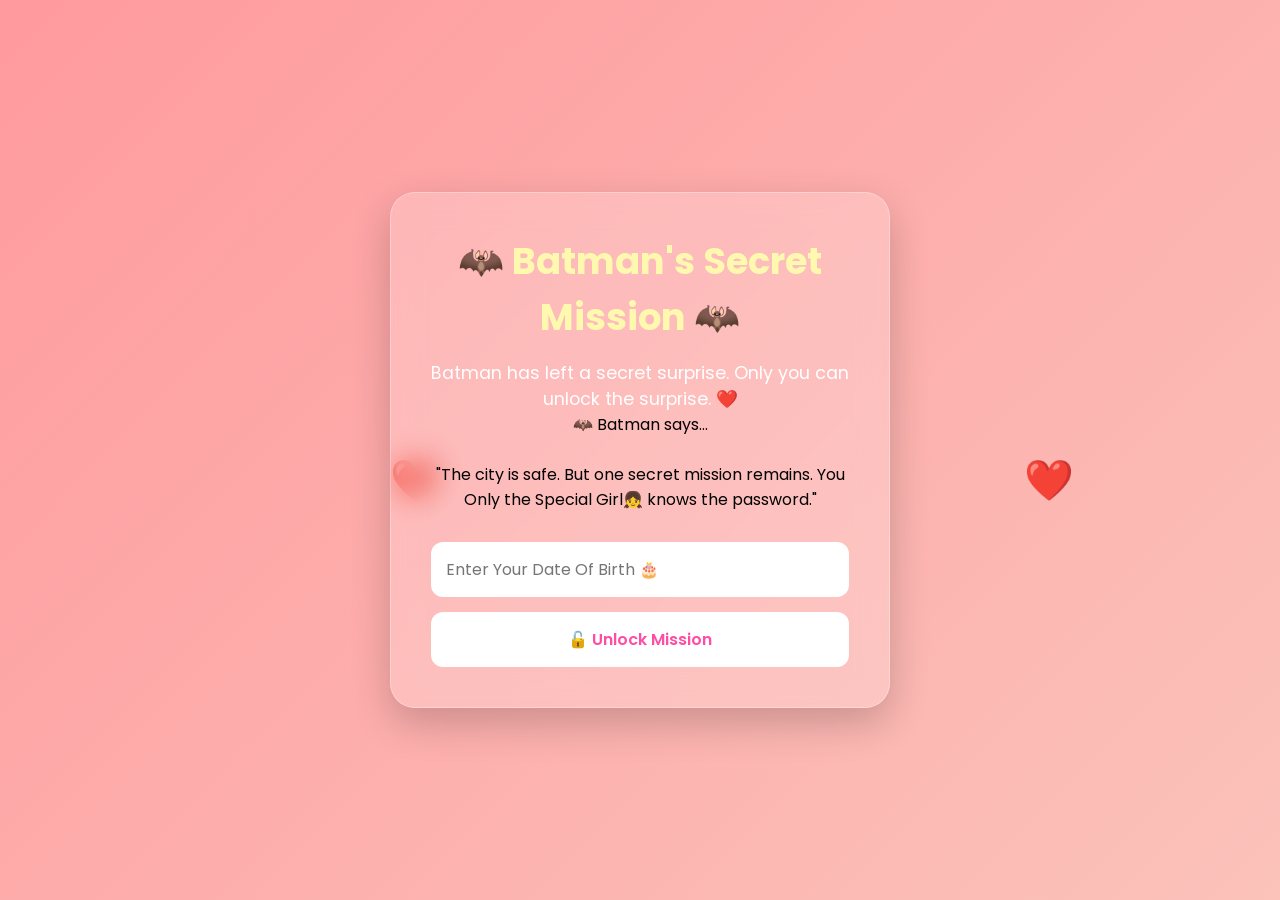
<file: index.html>
<!DOCTYPE html>
<html lang="en">
<head>
    <meta charset="UTF-8">
    <meta name="viewport" content="width=device-width, initial-scale=1.0">
    <title>Birthday Surprise ❤️</title>

    <link rel="stylesheet" href="style.css">

    <link href="https://fonts.googleapis.com/css2?family=Poppins:wght@300;400;600;700&display=swap" rel="stylesheet">
</head>
<script>

const photos=[

"images/photo1.jpg",
"images/photo2.jpg",
"images/photo3.jpg",
"images/photo4.jpg",
"images/photo5.jpg",
"images/photo6.jpg",
"images/photo7.jpg",
"images/photo8.jpg"

];

const captions=[

"One of my favourite memories ❤️",
"Your smile is beautiful ✨",
"Another special moment 🌸",
"Always memorable 💖",
"Thank you for these memories 🌷",
"Happiness captured 📸",
"One more unforgettable moment ❤️",
"The journey continues ✨"

];

let current=0;

function changePhoto(){

current++;

if(current>=photos.length){
current=0;
}

document.getElementById("slideImage")
.src=photos[current];

document.getElementById("caption")
.innerText=captions[current];

}

setInterval(changePhoto,3000);

</script>
<body>

    <div class="hearts"></div>

    <div class="container">

        <h1 class="birthday-title">
            
            <span class="name">🦇 Batman's Secret Mission 🦇</span>
            
        </h1>

          <p class="subtitle">
          Batman has left a secret surprise.
          Only you can unlock the surprise. ❤️
         </p>
          <div class="batman-message">

            🦇 Batman says...

         <br><br>

          "The city is safe.

           But one secret mission remains.
 
          You Only the Special Girl👧 knows the password."

          </div>
         <div class="password-box">

            <input
              type="password"
              id="password"
             placeholder="Enter Your Date Of Birth 🎂">

            <button onclick="checkPassword()">
                🔓 Unlock Mission
            </button>

        </div>

    </div>

<script src="script.js"></script>
</body>
</html>
</file>
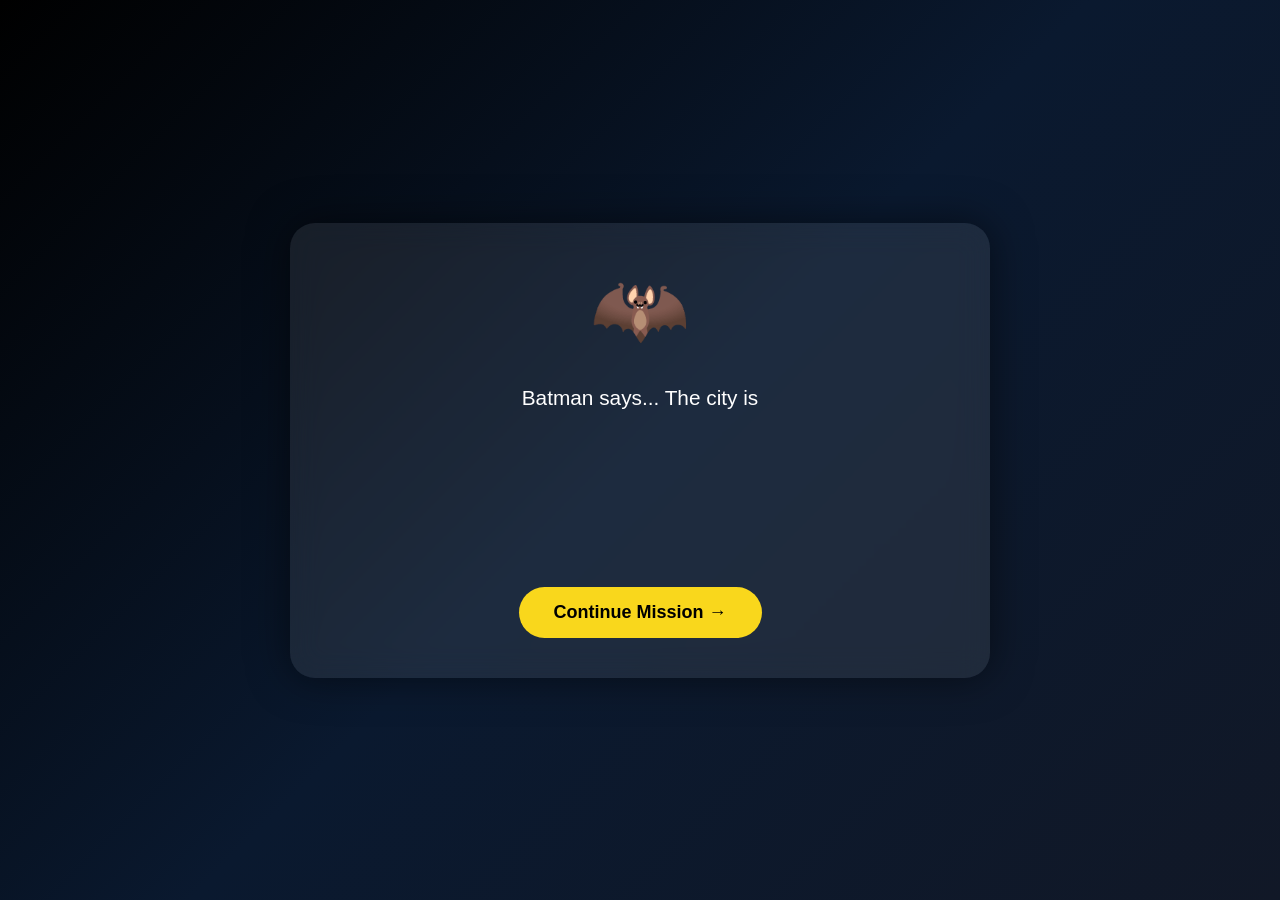
<file: batman-message.html>
<!DOCTYPE html>
<html lang="en">

<head>
<meta charset="UTF-8">
<meta name="viewport" content="width=device-width, initial-scale=1.0">

<title>Batman Mission</title>

<style>

*{
margin:0;
padding:0;
box-sizing:border-box;
font-family:Poppins,sans-serif;
}

body{

height:100vh;

display:flex;
justify-content:center;
align-items:center;

background:
linear-gradient(
135deg,
#000000,
#0a192f,
#111827
);

overflow:hidden;

color:white;
}

.container{

width:90%;
max-width:700px;

padding:40px;

text-align:center;

background:rgba(255,255,255,.08);

backdrop-filter:blur(15px);

border-radius:25px;

box-shadow:0 0 40px rgba(0,0,0,.5);

}

.logo{

font-size:80px;

margin-bottom:20px;

animation:pulse 2s infinite;
}

.message{

font-size:1.3rem;

line-height:2;

min-height:180px;

margin-bottom:30px;
}

button{

padding:15px 35px;

border:none;

border-radius:30px;

font-size:18px;

font-weight:bold;

cursor:pointer;

background:#f9d71c;

color:black;

transition:.3s;
}

button:hover{

transform:scale(1.05);

}

@keyframes pulse{

0%{
transform:scale(1);
}

50%{
transform:scale(1.1);
}

100%{
transform:scale(1);
}

}

@media(max-width:768px){

.logo{
font-size:60px;
}

.message{
font-size:1.1rem;
}

button{
width:100%;
}

}

</style>

</head>

<body>

<div class="container">

<div class="logo">
🦇
</div>

<div class="message" id="typing">
</div>

<button onclick="location.href='index.html'">

Continue Mission →

</button>

</div>

<script>

const text = `Batman says...

The city is safe.

But one secret mission remains.

A very special Overthinking girl can unlock this secret vault.

She only knows the password. ❤️`;

let i = 0;

function typeWriter(){

if(i < text.length){

document.getElementById("typing").innerHTML += text.charAt(i);

i++;

setTimeout(typeWriter,40);

}

}

typeWriter();

</script>

</body>

</html>
</file>
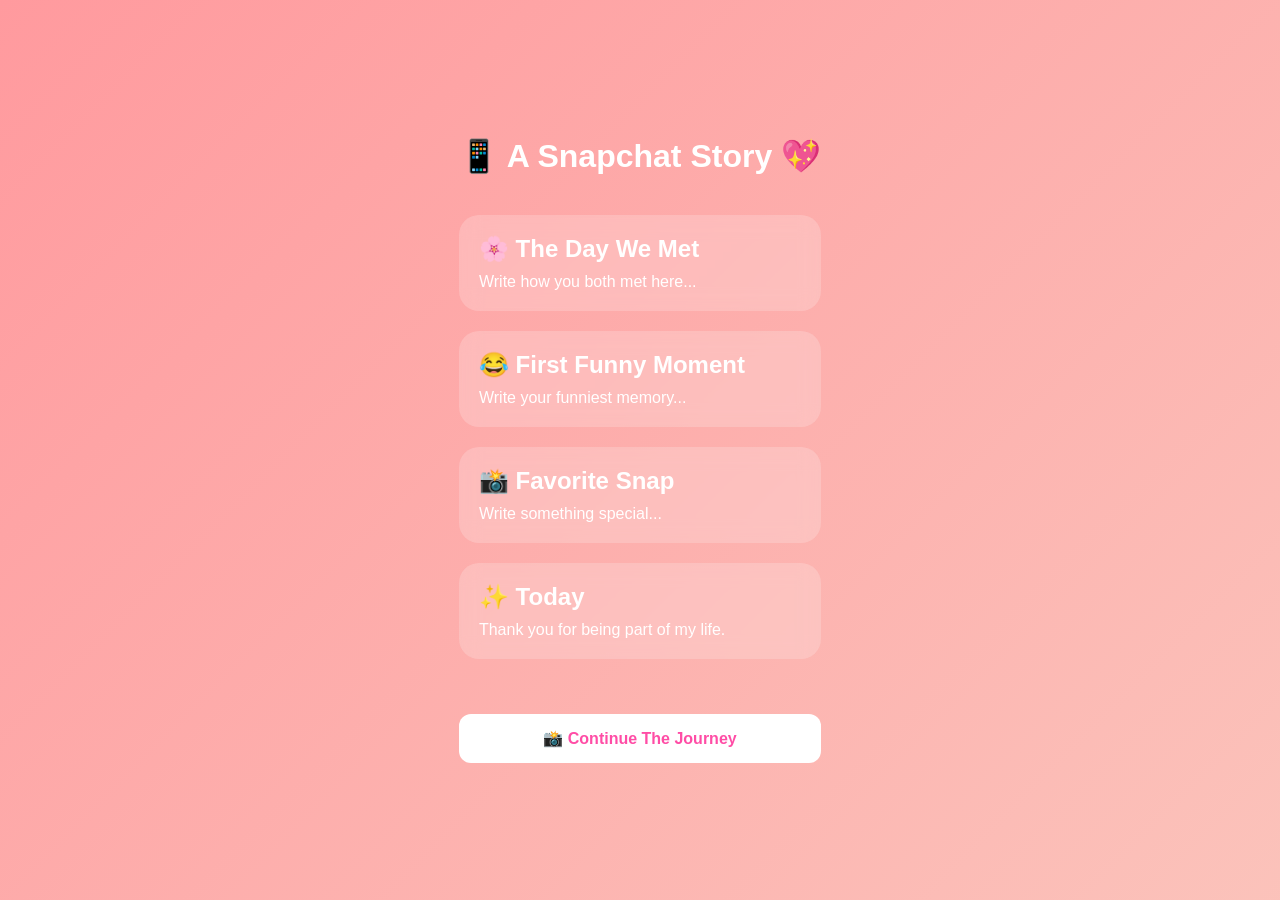
<file: friendship.html>
<!DOCTYPE html>
<html lang="en">
<head>
<meta charset="UTF-8">
<meta name="viewport" content="width=device-width, initial-scale=1.0">

<title>Our Journey ❤️</title>

<link rel="stylesheet" href="style.css">

<style>

.timeline{
    max-width:900px;
    margin:auto;
    padding:50px 20px;
}

.timeline h1{
    text-align:center;
    color:white;
    margin-bottom:40px;
}

.memory{
    background:rgba(255,255,255,0.2);
    backdrop-filter:blur(10px);

    padding:20px;
    margin:20px 0;

    border-radius:20px;

    color:white;
}

.memory h2{
    margin-bottom:10px;
}

.next-btn{
    text-align:center;
    margin-top:40px;
}

</style>

</head>

<body>

<div class="timeline">

<h1>📱 A Snapchat Story 💖</h1>

<div class="memory">
<h2>🌸 The Day We Met</h2>
<p>
Write how you both met here...
</p>
</div>

<div class="memory">
<h2>😂 First Funny Moment</h2>
<p>
Write your funniest memory...
</p>
</div>

<div class="memory">
<h2>📸 Favorite Snap</h2>
<p>
Write something special...
</p>
</div>

<div class="memory">
<h2>✨ Today</h2>
<p>
Thank you for being part of my life.
</p>
</div>

<div class="next-btn">
<button onclick="location.href='gallery.html'">
📸 Continue The Journey
</button>
</div>

</div>

</body>
</html>
</file>
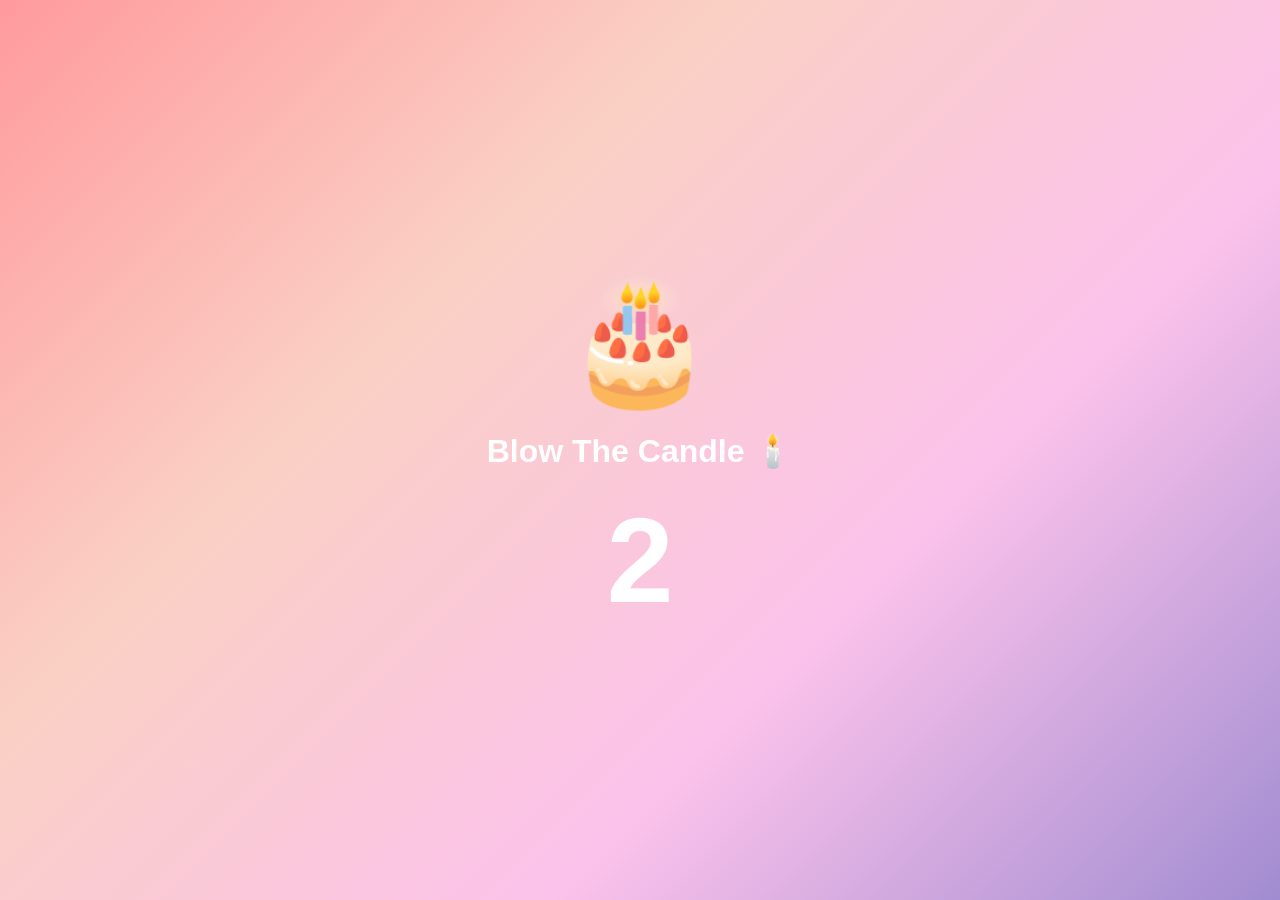
<file: loading.html>
<!DOCTYPE html>

<html>
<head>

<meta charset="UTF-8">
<meta name="viewport" content="width=device-width, initial-scale=1.0">

<title>One Last Surprise ❤️</title>

<style>

body{

margin:0;
height:100vh;

display:flex;
justify-content:center;
align-items:center;

background:linear-gradient(
135deg,
#ff9a9e,
#fad0c4,
#fbc2eb,
#a18cd1
);

overflow:hidden;

font-family:Poppins,sans-serif;
color:white;
text-align:center;
}

#cake{

font-size:120px;

animation:pulse 1s infinite;
}

#text{

font-size:2rem;
margin-top:20px;
}

#countdown{

font-size:120px;
font-weight:bold;

margin-top:20px;

animation:pop 1s infinite;
}

#blast{

display:none;

font-size:2rem;

font-weight:bold;

animation:zoom 1s infinite;
}

.confetti{

position:fixed;

top:-20px;

width:12px;
height:12px;

background:white;

animation:fall 4s linear forwards;
}

@keyframes fall{

to{
transform:
translateY(110vh)
rotate(720deg);
}
}

@keyframes pulse{

50%{
transform:scale(1.1);
}
}

@keyframes pop{

50%{
transform:scale(1.2);
}
}

@keyframes zoom{

50%{
transform:scale(1.1);
}
}
</style>

</head>

<body>

<div class="container">

    <div id="cake">🎂</div>

    <h1 id="text">Blow The Candle 🕯️</h1>

    <div id="countdown"></div>

    <div id="blast">🎉🎊✨ HAPPY BIRTHDAY ✨🎊🎉</div>

</div>

<script>

let count = 3;

const countdown =
document.getElementById("countdown");

const blast =
document.getElementById("blast");

countdown.innerHTML = count;

let timer = setInterval(()=>{

count--;

if(count > 0){

countdown.innerHTML = count;

}
else{

clearInterval(timer);

countdown.style.display="none";

document.getElementById("cake")
.innerHTML="🎂💨";

blast.style.display="block";

createConfetti();

setTimeout(()=>{
location.href="final.html";
},3000);

}

},1000);

function createConfetti(){

for(let i=0;i<80;i++){

let confetti =
document.createElement("div");

confetti.classList.add("confetti");

confetti.style.left =
Math.random()*100+"vw";

confetti.style.animationDelay =
Math.random()*2+"s";

document.body.appendChild(confetti);

}

}

</script>

</body>
</html>
</file>
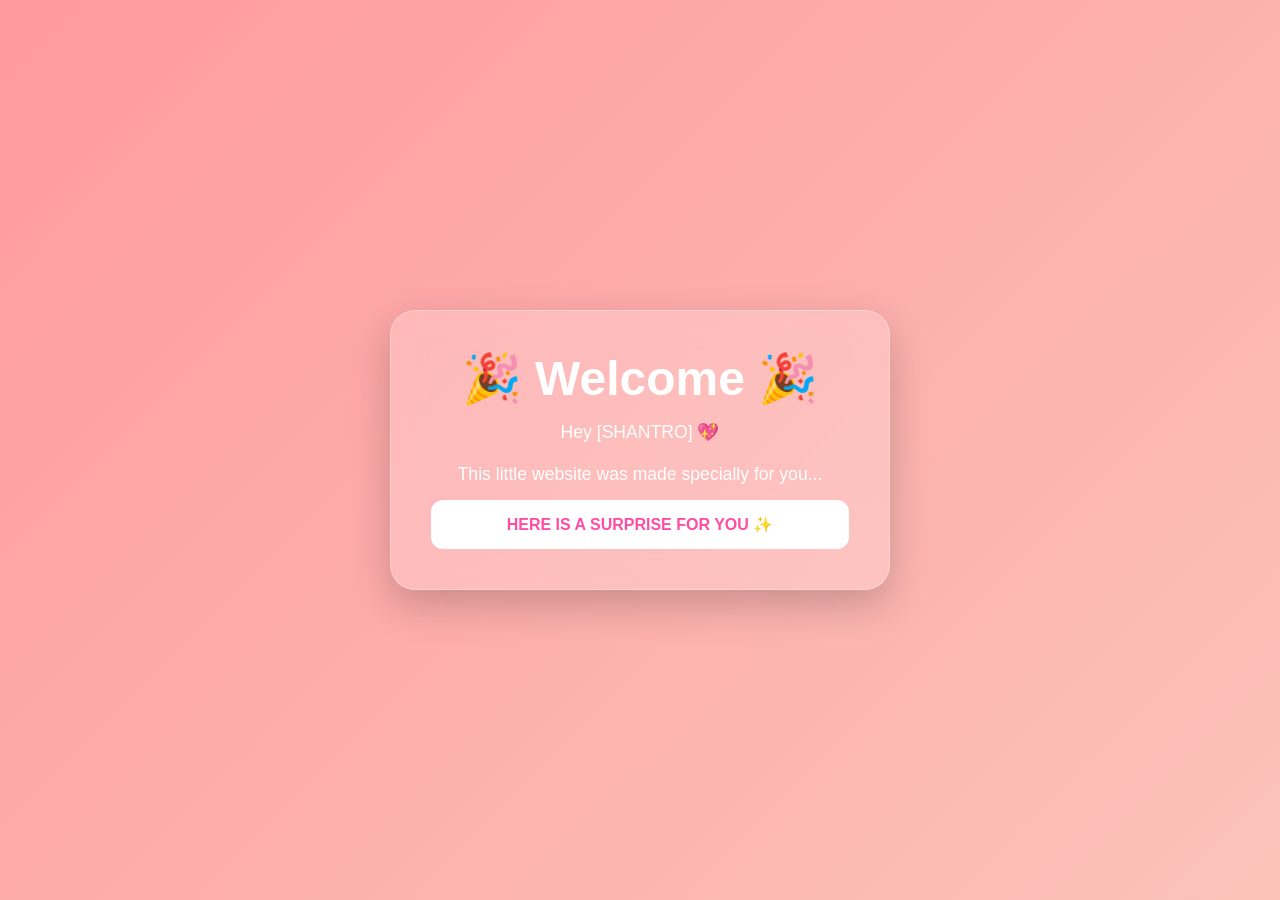
<file: welcome.html>
<!DOCTYPE html>
<html lang="en">
<head>
    <meta charset="UTF-8">
    <meta name="viewport" content="width=device-width, initial-scale=1.0">
    <title>Welcome ❤️</title>

    <link rel="stylesheet" href="style.css">
</head>

<body>

<div class="container">

    <h1 class="birthday-title">
        🎉 Welcome 🎉
    </h1>

    <p class="subtitle">
        Hey [SHANTRO] 💖
        <br><br>
        This little website was made specially for you...
    </p>

   <button onclick="location.href='friendship.html'">
    HERE IS A SURPRISE FOR YOU ✨
</button>

</div>

</body>
</html>
</file>
<file: style.css>
*{
    margin:0;
    padding:0;
    box-sizing:border-box;
    font-family:'Poppins',sans-serif;
}

body{
    height:100vh;
    overflow:hidden;

    display:flex;
    justify-content:center;
    align-items:center;

    background:linear-gradient(
        135deg,
        #ff9a9e,
        #fad0c4,
        #fbc2eb,
        #a18cd1
    );

    background-size:400% 400%;

    animation:bgMove 10s ease infinite;
}

@keyframes bgMove{
    0%{background-position:0% 50%;}
    50%{background-position:100% 50%;}
    100%{background-position:0% 50%;}
}

.container{
    width:90%;
    max-width:500px;

    text-align:center;

    padding:40px;

    border-radius:25px;

    backdrop-filter:blur(15px);

    background:rgba(255,255,255,0.2);

    border:1px solid rgba(255,255,255,0.3);

    box-shadow:0 15px 40px rgba(0,0,0,0.2);
}

.birthday-title{
    font-size:3rem;
    color:white;
    animation:bounce 2s infinite;
}

.name{
    display:block;
    color:#fff9b0;
    font-size:2.3rem;
}

.subtitle{
    margin-top:15px;
    color:white;
    font-size:1.1rem;
}

.password-box{
    margin-top:30px;
}

input{
    width:100%;
    padding:15px;

    border:none;

    border-radius:12px;

    outline:none;

    font-size:1rem;
}

button{
    margin-top:15px;

    width:100%;

    padding:15px;

    border:none;

    border-radius:12px;

    background:white;

    color:#ff4da6;

    font-size:1rem;

    font-weight:600;

    cursor:pointer;

    transition:0.3s;
}

button:hover{
    transform:scale(1.05);
}

@keyframes bounce{
    0%,100%{
        transform:translateY(0);
    }
    50%{
        transform:translateY(-12px);
    }
}

/* Floating Hearts */

.hearts::before,
.hearts::after{
    content:"❤️";
    position:absolute;
    font-size:40px;

    animation:floatHeart 8s linear infinite;
}

.hearts::after{
    left:80%;
    animation-delay:3s;
}

@keyframes floatHeart{
    from{
        transform:translateY(100vh);
        opacity:1;
    }

    to{
        transform:translateY(-100px);
        opacity:0;
    }
}/* ========================= */
/* MOBILE RESPONSIVE DESIGN */
/* ========================= */

@media screen and (max-width:768px){

body{
overflow-x:hidden;
overflow-y:auto;
padding:15px;
}

/* Welcome Page */
.batman-message{

margin:20px auto;

max-width:500px;

padding:20px;

background:rgba(0,0,0,.25);

backdrop-filter:blur(10px);

border-radius:15px;

color:white;

font-size:18px;

line-height:1.7;

text-align:center;

box-shadow:0 0 20px rgba(0,0,0,.2);

}
.container{
width:95%;
max-width:95%;
padding:25px;
}

.birthday-title{
font-size:2rem;
}

.name{
font-size:1.8rem;
}

.subtitle{
font-size:1rem;
}

input{
font-size:16px;
padding:14px;
}

button{
font-size:16px;
padding:14px;
}

/* Gallery Page */

.gallery{
width:100%;
padding:10px;
}

.gallery h1{
font-size:2rem;
}

.slideshow img{
width:95%;
max-width:350px;
height:auto;
}

/* Collage Page */

.left-top,
.right-top,
.left-bottom,
.right-bottom{

position:relative;

top:auto;
left:auto;
right:auto;
bottom:auto;

margin:20px auto;

transform:none !important;
}

.photo{
margin:15px auto;
}

.photo img{
max-width:180px;
height:auto;
}

.main-photo img,
#slideImage{
width:95%;
max-width:350px;
height:auto;
}

/* Heart Surprise */

.big-heart{
font-size:70px;
}

.surprise-text{
font-size:22px;
padding:10px;
}

.next-surprise{
margin-top:30px;
margin-bottom:50px;
}

/* Text */

h1{
font-size:2rem;
}

h2{
font-size:1.5rem;
}

p{
font-size:1rem;
}

}
</file>
